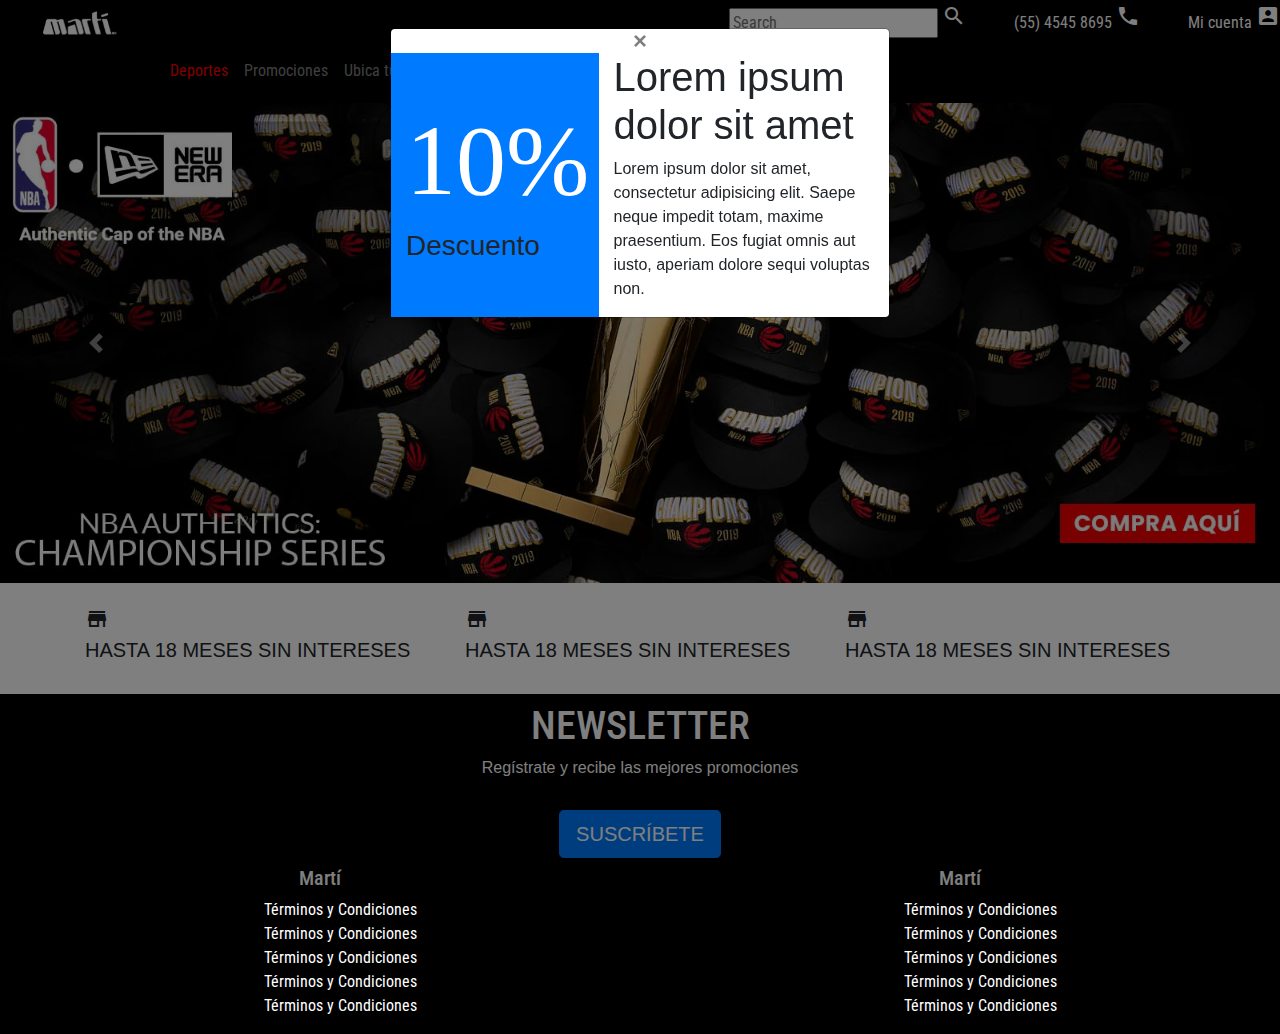
<file: index.html>
<!DOCTYPE html>
<html lang="en">
<head>
	<meta charset="UTF-8">
	<meta name="viewport" content="width=device-width, initial-scale=1, shrink-to-fit=no">
	<title>Bootstrap</title>
	<link rel="stylesheet" href="css/bootstrap.min.css">
	<link rel="stylesheet" href="css/styles.css">
	<!-- fonts -->
	<link href="https://fonts.googleapis.com/css?family=Roboto+Condensed&display=swap" rel="stylesheet">
	<!-- icons -->
	<link href="https://fonts.googleapis.com/icon?family=Material+Icons" rel="stylesheet">
</head>
<body>
	<header>
		<!-- Nav -->
		<ul class="nav justify-content-end text-white">
			<li class="nav-item ml-5 mt-1">
				<input class="d-none d-md-inline" type="text" placeholder="Search">
				<i class="material-icons">search</i>
			</li>
			<li class="nav-item ml-5 mt-1">
				<span  class="d-none d-md-inline">(55) 4545 8695</span>
				<i class="material-icons">call</i>
			</li>
			<li class="nav-item ml-5 mt-1">
				<span  class="d-none d-md-inline">Mi cuenta</span>
				<i class="material-icons">account_box</i>
			</li>
		</ul>
		<!-- Navbar -->
		<nav class="navbar navbar-expand-lg navbar-dark">
			<a class="navbar-brand" href="#">
				<img src="img/logo.png" alt="Logo">
			</a>
			<button class="navbar-toggler" type="button" data-toggle="collapse" data-target="#navbarNav" aria-controls="navbarNav" aria-expanded="false" aria-label="Toggle navigation">
				<span class="navbar-toggler-icon"></span>
			</button>
			<div class="collapse navbar-collapse" id="navbarNav">
				<ul class="navbar-nav">
					<li class="nav-item active">
						<a class="nav-link" href="deportes.html">Deportes <span class="sr-only">(current)</span></a>
					</li>
					<li class="nav-item">
						<a class="nav-link" href="promociones.html">Promociones</a>
					</li>
					<li class="nav-item">
						<a class="nav-link" href="ubica.html">Ubica tu tienda</a>
					</li>
				</ul>
			</div>
		</nav>
	</header>
	<main>
		<!-- modal -->
		<!-- Modal -->
		<div id="myModal" class="modal fade" id="staticBackdrop" data-backdrop="static" tabindex="-1" role="dialog" aria-labelledby="staticBackdropLabel" aria-hidden="true">
		  <div class="modal-dialog" role="document">
		    <div class="modal-content">
		    	<button type="button" class="close" data-dismiss="modal" aria-label="Close">
		          <span aria-hidden="true">&times;</span>
		        </button>
		     	<div class="container-fluid">
		     		<div class="row">
		     			<div id="azul" class="col-12 col-md-5 bg-primary pt-5">
		     				<h1>10%</h1>
		     				<h3>Descuento</h3>
		     			</div>
		     			<div class="col-12 col-md-7">
		     				<h1>Lorem ipsum dolor sit amet</h1>
		     				<p>Lorem ipsum dolor sit amet, consectetur adipisicing elit. Saepe neque impedit totam, maxime praesentium. Eos fugiat omnis aut iusto, aperiam dolore sequi voluptas non.</p>
		     				
		     			</div>
		     		</div>
		     	</div>
		    </div>
		  </div>
		</div>
		<!-- carousel -->
		<div id="carouselExampleInterval" class="carousel slide" data-ride="carousel">
		  <div class="carousel-inner">
		    <div class="carousel-item active" data-interval="10000">
		      <img src="img/c1.jpg" class="d-block w-100" alt="...">
		    </div>
		    <div class="carousel-item" data-interval="2000">
		      <img src="img/c2.jpg" class="d-block w-100" alt="...">
		    </div>
		    <div class="carousel-item">
		      <img src="img/c3.jpg" class="d-block w-100" alt="...">
		    </div>
		  </div>
		  <a class="carousel-control-prev" href="#carouselExampleInterval" role="button" data-slide="prev">
		    <span class="carousel-control-prev-icon" aria-hidden="true"></span>
		    <span class="sr-only">Previous</span>
		  </a>
		  <a class="carousel-control-next" href="#carouselExampleInterval" role="button" data-slide="next">
		    <span class="carousel-control-next-icon" aria-hidden="true"></span>
		    <span class="sr-only">Next</span>
		  </a>
		</div>
		<!-- columnas blancas -->
		<div class="container">
			<div class="row">
				<div class="col-12 col-md-4 mt-4 mb-4">
					<i class="material-icons">store</i>
					<h5>HASTA 18 MESES SIN INTERESES</h5>
				</div>
				<!-- 2 -->
				<div class="col-12 col-md-4 mt-4 mb-4">
					<i class="material-icons">store</i>
					<h5>HASTA 18 MESES SIN INTERESES</h5>
				</div>
				<!-- 3 -->
				<div class="col-12 col-md-4 mt-4 mb-4">
					<i class="material-icons">store</i>
					<h5>HASTA 18 MESES SIN INTERESES</h5>
				</div>
			</div>
		</div>
	</main>
	<footer>
		<!-- jumbotron -->
		<div class="jumbotron jumbotron-fluid text-white p-2 m-0">
			<div class="container">
				<h1>NEWSLETTER</h1>
				<h6>Regístrate y recibe las mejores promociones</h6>
				<button type="button" class="btn btn-primary btn-lg mt-4">SUSCRÍBETE</button>
			</div>
		</div>
		<!-- collapsible para small-->
		<div class="accordion d-md-none" id="accordionExample">
			<!-- card 1 -->
			<div class="card text-white">
				<div class="card-header border-secondary border-top border-bottom mt-3" id="headingOne">
					<h2 class="mb-0">
						<button class="btn btn-link" type="button" data-toggle="collapse" data-target="#collapseOne" aria-expanded="true" aria-controls="collapseOne">
							Collapsible Group Item #1
						</button>
					</h2>
				</div>

				<div id="collapseOne" class="collapse show" aria-labelledby="headingOne" data-parent="#accordionExample">
					<div class="card-body">
						Anim pariatur cliche reprehenderit, enim eiusmod high life accusamus terry richardson ad squid. 3 wolf moon officia aute, non cupidatat skateboard dolor brunch. Food truck quinoa nesciunt laborum eiusmod. Brunch 3 wolf moon tempor, sunt aliqua put a bird on it squid single-origin coffee nulla assumenda shoreditch et. Nihil anim keffiyeh helvetica, craft beer labore wes anderson cred nesciunt sapiente ea proident. Ad vegan excepteur butcher vice lomo. Leggings occaecat craft beer farm-to-table, raw denim aesthetic synth nesciunt you probably haven't heard of them accusamus labore sustainable VHS.
					</div>
				</div>
			</div>
			<!-- card 2 -->
			<div class="card text-white">
				<div class="card-header border-secondary border-top border-bottom mt-3" id="headingTwo">
					<h2 class="mb-0">
						<button class="btn btn-link collapsed" type="button" data-toggle="collapse" data-target="#collapseTwo" aria-expanded="false" aria-controls="collapseTwo">
							Collapsible Group Item #2
						</button>
					</h2>
				</div>
				<div id="collapseTwo" class="collapse" aria-labelledby="headingTwo" data-parent="#accordionExample">
					<div class="card-body">
						Anim pariatur cliche reprehenderit, enim eiusmod high life accusamus terry richardson ad squid. 3 wolf moon officia aute, non cupidatat skateboard dolor brunch. Food truck quinoa nesciunt laborum eiusmod. Brunch 3 wolf moon tempor, sunt aliqua put a bird on it squid single-origin coffee nulla assumenda shoreditch et. Nihil anim keffiyeh helvetica, craft beer labore wes anderson cred nesciunt sapiente ea proident. Ad vegan excepteur butcher vice lomo. Leggings occaecat craft beer farm-to-table, raw denim aesthetic synth nesciunt you probably haven't heard of them accusamus labore sustainable VHS.
					</div>
				</div>
			</div>
		</div>
		<!-- para md -->
		<div class="container-fluid">
			<div class="row text-white negro">
				<div class="col-6 d-none d-md-block">
					<h5>Martí</h5>
					<ul type="none">
						<li>Términos y Condiciones</li>
						<li>Términos y Condiciones</li>
						<li>Términos y Condiciones</li>
						<li>Términos y Condiciones</li>
						<li>Términos y Condiciones</li>
					</ul>
				</div>
				<div class="col-6 d-none d-md-block">
					<h5>Martí</h5>
					<ul type="none">
						<li>Términos y Condiciones</li>
						<li>Términos y Condiciones</li>
						<li>Términos y Condiciones</li>
						<li>Términos y Condiciones</li>
						<li>Términos y Condiciones</li>
					</ul>
				</div>
			</div>
		</div>
	</footer>
</body>
<script src="js/jquery.js"></script>
<script src="js/bootstrap.min.js"></script>
<script src="js/app.js"></script>
</html>
</file>
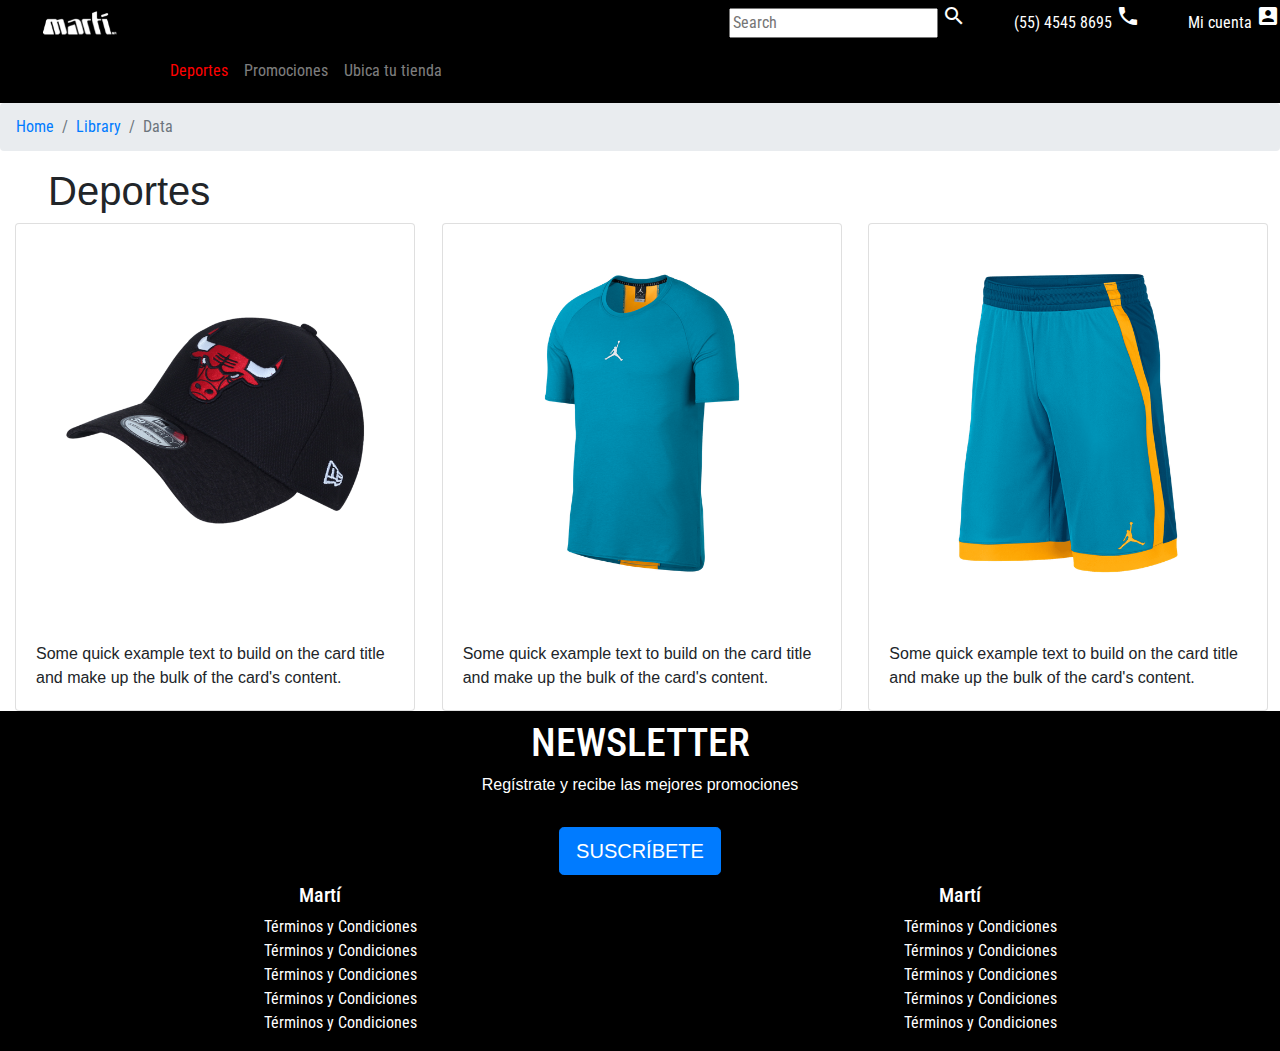
<file: deportes.html>
<!DOCTYPE html>
<html lang="en">
<head>
	<meta charset="UTF-8">
	<meta name="viewport" content="width=device-width, initial-scale=1, shrink-to-fit=no">
	<title>Bootstrap</title>
	<link rel="stylesheet" href="css/bootstrap.min.css">
	<link rel="stylesheet" href="css/styles.css">
	<!-- fonts -->
	<link href="https://fonts.googleapis.com/css?family=Roboto+Condensed&display=swap" rel="stylesheet">
	<!-- icons -->
	<link href="https://fonts.googleapis.com/icon?family=Material+Icons" rel="stylesheet">
</head>
<body>
	<header>
		<!-- Nav -->
		<ul class="nav justify-content-end text-white">
			<li class="nav-item ml-5 mt-1">
				<input class="d-none d-md-inline" type="text" placeholder="Search">
				<i class="material-icons">search</i>
			</li>
			<li class="nav-item ml-5 mt-1">
				<span  class="d-none d-md-inline">(55) 4545 8695</span>
				<i class="material-icons">call</i>
			</li>
			<li class="nav-item ml-5 mt-1">
				<span  class="d-none d-md-inline">Mi cuenta</span>
				<i class="material-icons">account_box</i>
			</li>
		</ul>
		<!-- Navbar -->
		<nav class="navbar navbar-expand-lg navbar-dark">
			<a class="navbar-brand" href="#">
				<img src="img/logo.png" alt="Logo">
			</a>
			<button class="navbar-toggler" type="button" data-toggle="collapse" data-target="#navbarNav" aria-controls="navbarNav" aria-expanded="false" aria-label="Toggle navigation">
				<span class="navbar-toggler-icon"></span>
			</button>
			<div class="collapse navbar-collapse" id="navbarNav">
				<ul class="navbar-nav">
					<li class="nav-item active">
						<a class="nav-link" href="deportes.html">Deportes <span class="sr-only">(current)</span></a>
					</li>
					<li class="nav-item">
						<a class="nav-link" href="promociones.html">Promociones</a>
					</li>
					<li class="nav-item">
						<a class="nav-link" href="ubica.html">Ubica tu tienda</a>
					</li>
				</ul>
			</div>
		</nav>
	</header>
	<main>
		<!-- breadcrumb -->
		<nav aria-label="breadcrumb" class="bread">
			<ol class="breadcrumb">
				<li class="breadcrumb-item"><a href="#">Home</a></li>
				<li class="breadcrumb-item"><a href="#">Library</a></li>
				<li class="breadcrumb-item active" aria-current="page">Data</li>
			</ol>
		</nav>

		<h1 class=ml-5>Deportes</h1>
		<!-- cards -->

		<div class="container-fluid">
			<div class="row">
				<div class="col-12 col-md-4">
					<div class="card" style="width: 25rem;">
						<img src="img/card1.png" class="card-img-top" alt="...">
						<div class="card-body">
							<p class="card-text">Some quick example text to build on the card title and make up the bulk of the card's content.</p>
						</div>
					</div>	
				</div>

				<div class="col-12 col-md-4">
					<div class="card" style="width: 25rem;">
						<img src="img/card2.png" class="card-img-top" alt="...">
						<div class="card-body">
							<p class="card-text">Some quick example text to build on the card title and make up the bulk of the card's content.</p>
						</div>
					</div>	
				</div>

				<div class="col-12 col-md-4">
					<div class="card" style="width: 25rem;">
						<img src="img/card3.png" class="card-img-top" alt="...">
						<div class="card-body">
							<p class="card-text">Some quick example text to build on the card title and make up the bulk of the card's content.</p>
						</div>
					</div>	
				</div>


			</div>
		</div>
	</main>
	<footer>
		<!-- jumbotron -->
		<div class="jumbotron jumbotron-fluid text-white p-2 m-0">
			<div class="container">
				<h1>NEWSLETTER</h1>
				<h6>Regístrate y recibe las mejores promociones</h6>
				<button type="button" class="btn btn-primary btn-lg mt-4">SUSCRÍBETE</button>
			</div>
		</div>
		<!-- collapsible para small-->
		<div class="accordion d-md-none" id="accordionExample">
			<!-- card 1 -->
			<div class="card text-white">
				<div class="card-header border-secondary border-top border-bottom mt-3" id="headingOne">
					<h2 class="mb-0">
						<button class="btn btn-link" type="button" data-toggle="collapse" data-target="#collapseOne" aria-expanded="true" aria-controls="collapseOne">
							Collapsible Group Item #1
						</button>
					</h2>
				</div>

				<div id="collapseOne" class="collapse show" aria-labelledby="headingOne" data-parent="#accordionExample">
					<div class="card-body">
						Anim pariatur cliche reprehenderit, enim eiusmod high life accusamus terry richardson ad squid. 3 wolf moon officia aute, non cupidatat skateboard dolor brunch. Food truck quinoa nesciunt laborum eiusmod. Brunch 3 wolf moon tempor, sunt aliqua put a bird on it squid single-origin coffee nulla assumenda shoreditch et. Nihil anim keffiyeh helvetica, craft beer labore wes anderson cred nesciunt sapiente ea proident. Ad vegan excepteur butcher vice lomo. Leggings occaecat craft beer farm-to-table, raw denim aesthetic synth nesciunt you probably haven't heard of them accusamus labore sustainable VHS.
					</div>
				</div>
			</div>
			<!-- card 2 -->
			<div class="card text-white">
				<div class="card-header border-secondary border-top border-bottom mt-3" id="headingTwo">
					<h2 class="mb-0">
						<button class="btn btn-link collapsed" type="button" data-toggle="collapse" data-target="#collapseTwo" aria-expanded="false" aria-controls="collapseTwo">
							Collapsible Group Item #2
						</button>
					</h2>
				</div>
				<div id="collapseTwo" class="collapse" aria-labelledby="headingTwo" data-parent="#accordionExample">
					<div class="card-body">
						Anim pariatur cliche reprehenderit, enim eiusmod high life accusamus terry richardson ad squid. 3 wolf moon officia aute, non cupidatat skateboard dolor brunch. Food truck quinoa nesciunt laborum eiusmod. Brunch 3 wolf moon tempor, sunt aliqua put a bird on it squid single-origin coffee nulla assumenda shoreditch et. Nihil anim keffiyeh helvetica, craft beer labore wes anderson cred nesciunt sapiente ea proident. Ad vegan excepteur butcher vice lomo. Leggings occaecat craft beer farm-to-table, raw denim aesthetic synth nesciunt you probably haven't heard of them accusamus labore sustainable VHS.
					</div>
				</div>
			</div>
		</div>
		<!-- para md -->
		<div class="container-fluid">
			<div class="row text-white negro">
				<div class="col-6 d-none d-md-block">
					<h5>Martí</h5>
					<ul type="none">
						<li>Términos y Condiciones</li>
						<li>Términos y Condiciones</li>
						<li>Términos y Condiciones</li>
						<li>Términos y Condiciones</li>
						<li>Términos y Condiciones</li>
					</ul>
				</div>
				<div class="col-6 d-none d-md-block">
					<h5>Martí</h5>
					<ul type="none">
						<li>Términos y Condiciones</li>
						<li>Términos y Condiciones</li>
						<li>Términos y Condiciones</li>
						<li>Términos y Condiciones</li>
						<li>Términos y Condiciones</li>
					</ul>
				</div>
			</div>
		</div>
	</footer>
</body>
<script src="js/jquery.js"></script>
<script src="js/bootstrap.min.js"></script>
<script src="js/app.js"></script>
</html>
</file>
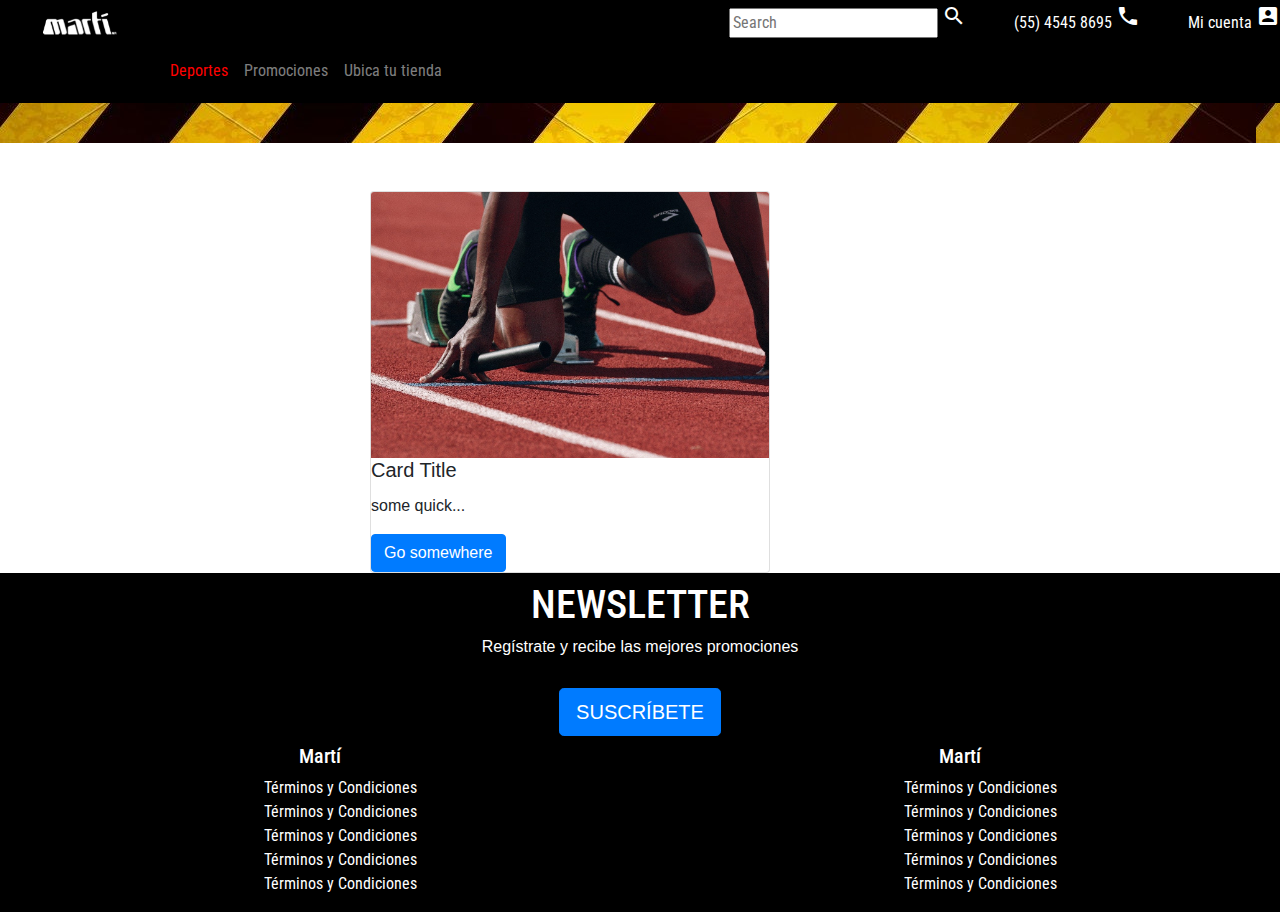
<file: promociones.html>
<!DOCTYPE html>
<html lang="en">
<head>
	<meta charset="UTF-8">
	<meta name="viewport" content="width=device-width, initial-scale=1, shrink-to-fit=no">
	<title>Bootstrap</title>
	<link rel="stylesheet" href="css/bootstrap.min.css">
	<link rel="stylesheet" href="css/styles.css">
	<!-- fonts -->
	<link href="https://fonts.googleapis.com/css?family=Roboto+Condensed&display=swap" rel="stylesheet">
	<!-- icons -->
	<link href="https://fonts.googleapis.com/icon?family=Material+Icons" rel="stylesheet">
</head>
<body>
	<header>
		<!-- Nav -->
		<ul class="nav justify-content-end text-white">
			<li class="nav-item ml-5 mt-1">
				<input class="d-none d-md-inline" type="text" placeholder="Search">
				<i class="material-icons">search</i>
			</li>
			<li class="nav-item ml-5 mt-1">
				<span  class="d-none d-md-inline">(55) 4545 8695</span>
				<i class="material-icons">call</i>
			</li>
			<li class="nav-item ml-5 mt-1">
				<span  class="d-none d-md-inline">Mi cuenta</span>
				<i class="material-icons">account_box</i>
			</li>
		</ul>
		<!-- Navbar -->
		<nav class="navbar navbar-expand-lg navbar-dark">
			<a class="navbar-brand" href="#">
				<img src="img/logo.png" alt="Logo">
			</a>
			<button class="navbar-toggler" type="button" data-toggle="collapse" data-target="#navbarNav" aria-controls="navbarNav" aria-expanded="false" aria-label="Toggle navigation">
				<span class="navbar-toggler-icon"></span>
			</button>
			<div class="collapse navbar-collapse" id="navbarNav">
				<ul class="navbar-nav">
					<li class="nav-item active">
						<a class="nav-link" href="deportes.html">Deportes <span class="sr-only">(current)</span></a>
					</li>
					<li class="nav-item">
						<a class="nav-link" href="promociones.html">Promociones</a>
					</li>
					<li class="nav-item">
						<a class="nav-link" href="ubica.html">Ubica tu tienda</a>
					</li>
				</ul>
			</div>
		</nav>
	</header>
	<main>
		<!-- rayas -->
		<div class="amarillo"></div>
		<!-- cards -->
		<div class="container justify-content-center">	
			<div class="row mt-5 justify-content-center">
				<!-- card 1 -->
				<div class="col-12 col-md-6">
					<div class="card" style="width: 25rem;">
						<img src="img/athlete-1840437_1280.jpg" alt="" class="card-img-top">
						<div class="class-body">
							<h5 class="card-title">Card Title</h5>
							<p class="card-text">some quick...</p>
						<a href="#" class="btn btn-primary">Go somewhere</a>	
						</div>
						
					</div>
					
				</div>
			</div>

		</div>
	</main>
	<footer>
		<!-- jumbotron -->
		<div class="jumbotron jumbotron-fluid text-white p-2 m-0">
			<div class="container">
				<h1>NEWSLETTER</h1>
				<h6>Regístrate y recibe las mejores promociones</h6>
				<button type="button" class="btn btn-primary btn-lg mt-4">SUSCRÍBETE</button>
			</div>
		</div>
		<!-- collapsible para small-->
		<div class="accordion d-md-none" id="accordionExample">
			<!-- card 1 -->
			<div class="card text-white">
				<div class="card-header border-secondary border-top border-bottom mt-3" id="headingOne">
					<h2 class="mb-0">
						<button class="btn btn-link" type="button" data-toggle="collapse" data-target="#collapseOne" aria-expanded="true" aria-controls="collapseOne">
							Collapsible Group Item #1
						</button>
					</h2>
				</div>

				<div id="collapseOne" class="collapse show" aria-labelledby="headingOne" data-parent="#accordionExample">
					<div class="card-body">
						Anim pariatur cliche reprehenderit, enim eiusmod high life accusamus terry richardson ad squid. 3 wolf moon officia aute, non cupidatat skateboard dolor brunch. Food truck quinoa nesciunt laborum eiusmod. Brunch 3 wolf moon tempor, sunt aliqua put a bird on it squid single-origin coffee nulla assumenda shoreditch et. Nihil anim keffiyeh helvetica, craft beer labore wes anderson cred nesciunt sapiente ea proident. Ad vegan excepteur butcher vice lomo. Leggings occaecat craft beer farm-to-table, raw denim aesthetic synth nesciunt you probably haven't heard of them accusamus labore sustainable VHS.
					</div>
				</div>
			</div>
			<!-- card 2 -->
			<div class="card text-white">
				<div class="card-header border-secondary border-top border-bottom mt-3" id="headingTwo">
					<h2 class="mb-0">
						<button class="btn btn-link collapsed" type="button" data-toggle="collapse" data-target="#collapseTwo" aria-expanded="false" aria-controls="collapseTwo">
							Collapsible Group Item #2
						</button>
					</h2>
				</div>
				<div id="collapseTwo" class="collapse" aria-labelledby="headingTwo" data-parent="#accordionExample">
					<div class="card-body">
						Anim pariatur cliche reprehenderit, enim eiusmod high life accusamus terry richardson ad squid. 3 wolf moon officia aute, non cupidatat skateboard dolor brunch. Food truck quinoa nesciunt laborum eiusmod. Brunch 3 wolf moon tempor, sunt aliqua put a bird on it squid single-origin coffee nulla assumenda shoreditch et. Nihil anim keffiyeh helvetica, craft beer labore wes anderson cred nesciunt sapiente ea proident. Ad vegan excepteur butcher vice lomo. Leggings occaecat craft beer farm-to-table, raw denim aesthetic synth nesciunt you probably haven't heard of them accusamus labore sustainable VHS.
					</div>
				</div>
			</div>
		</div>
		<!-- para md -->
		<div class="container-fluid">
			<div class="row text-white negro">
				<div class="col-6 d-none d-md-block">
					<h5>Martí</h5>
					<ul type="none">
						<li>Términos y Condiciones</li>
						<li>Términos y Condiciones</li>
						<li>Términos y Condiciones</li>
						<li>Términos y Condiciones</li>
						<li>Términos y Condiciones</li>
					</ul>
				</div>
				<div class="col-6 d-none d-md-block">
					<h5>Martí</h5>
					<ul type="none">
						<li>Términos y Condiciones</li>
						<li>Términos y Condiciones</li>
						<li>Términos y Condiciones</li>
						<li>Términos y Condiciones</li>
						<li>Términos y Condiciones</li>
					</ul>
				</div>
			</div>
		</div>
	</footer>
</body>
<script src="js/jquery.js"></script>
<script src="js/bootstrap.min.js"></script>
<script src="js/app.js"></script>
</html>
</file>
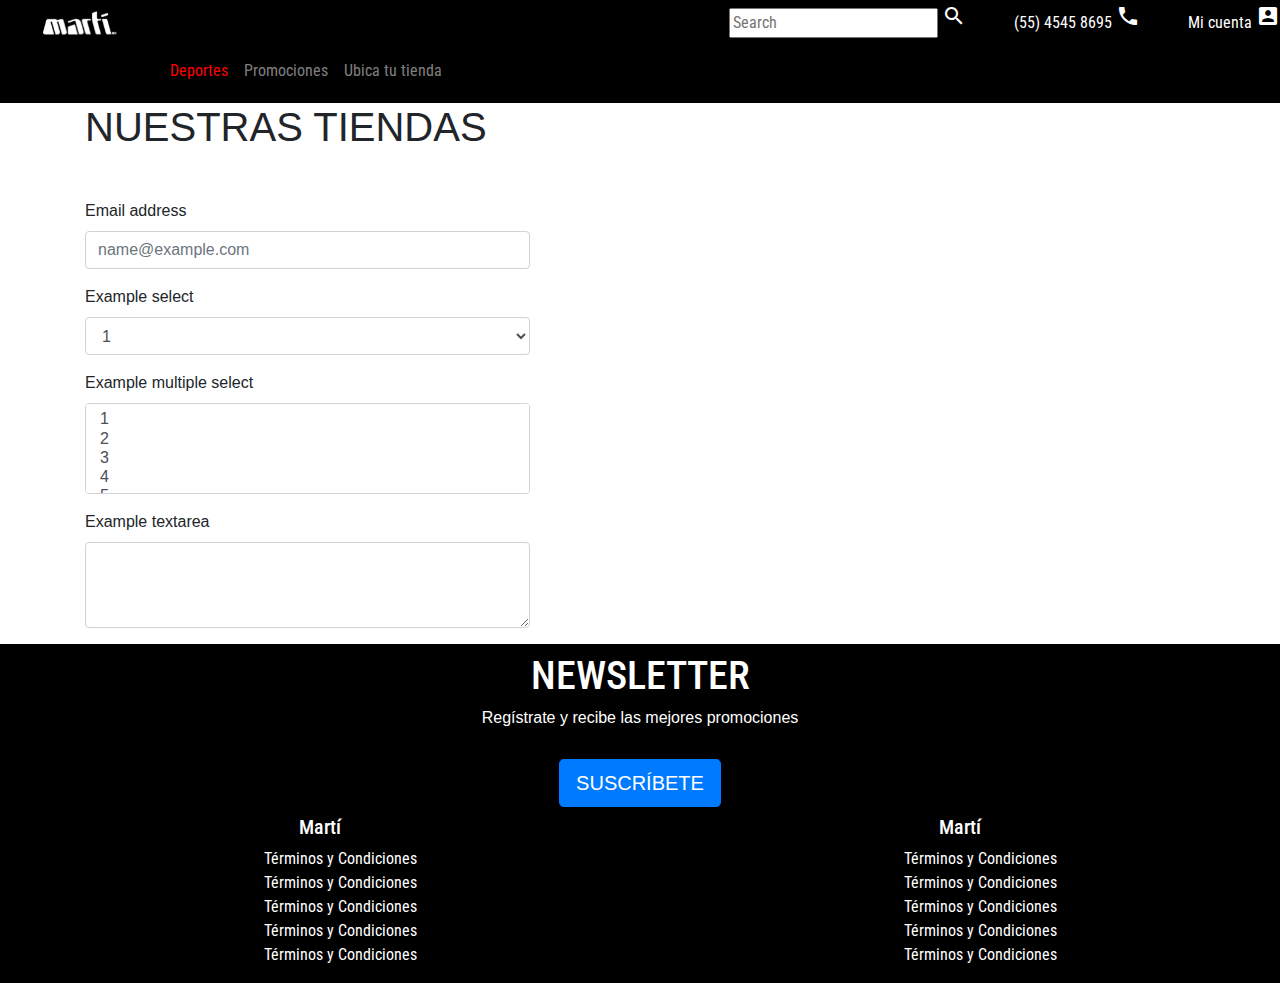
<file: ubica.html>
<!DOCTYPE html>
<html lang="en">
<head>
	<meta charset="UTF-8">
	<meta name="viewport" content="width=device-width, initial-scale=1, shrink-to-fit=no">
	<title>Bootstrap</title>
	<link rel="stylesheet" href="css/bootstrap.min.css">
	<link rel="stylesheet" href="css/styles.css">
	<!-- fonts -->
	<link href="https://fonts.googleapis.com/css?family=Roboto+Condensed&display=swap" rel="stylesheet">
	<!-- icons -->
	<link href="https://fonts.googleapis.com/icon?family=Material+Icons" rel="stylesheet">
</head>
<body>
	<header>
		<!-- Nav -->
		<ul class="nav justify-content-end text-white">
			<li class="nav-item ml-5 mt-1">
				<input class="d-none d-md-inline" type="text" placeholder="Search">
				<i class="material-icons">search</i>
			</li>
			<li class="nav-item ml-5 mt-1">
				<span  class="d-none d-md-inline">(55) 4545 8695</span>
				<i class="material-icons">call</i>
			</li>
			<li class="nav-item ml-5 mt-1">
				<span  class="d-none d-md-inline">Mi cuenta</span>
				<i class="material-icons">account_box</i>
			</li>
		</ul>
		<!-- Navbar -->
		<nav class="navbar navbar-expand-lg navbar-dark">
			<a class="navbar-brand" href="#">
				<img src="img/logo.png" alt="Logo">
			</a>
			<button class="navbar-toggler" type="button" data-toggle="collapse" data-target="#navbarNav" aria-controls="navbarNav" aria-expanded="false" aria-label="Toggle navigation">
				<span class="navbar-toggler-icon"></span>
			</button>
			<div class="collapse navbar-collapse" id="navbarNav">
				<ul class="navbar-nav">
					<li class="nav-item active">
						<a class="nav-link" href="deportes.html">Deportes <span class="sr-only">(current)</span></a>
					</li>
					<li class="nav-item">
						<a class="nav-link" href="promociones.html">Promociones</a>
					</li>
					<li class="nav-item">
						<a class="nav-link" href="ubica.html">Ubica tu tienda</a>
					</li>
				</ul>
			</div>
		</nav>
	</header>
	<main>
		<div class="container">
			<h1>NUESTRAS TIENDAS</h1>
			<div class="row mt-5">
				<div class="col-12 col-md-5">
					<!--  formulario-->
					<form>
						<div class="form-group">
							<label for="exampleFormControlInput1">Email address</label>
							<input type="email" class="form-control" id="exampleFormControlInput1" placeholder="name@example.com">
						</div>
						<div class="form-group">
							<label for="exampleFormControlSelect1">Example select</label>
							<select class="form-control" id="exampleFormControlSelect1">
								<option>1</option>
								<option>2</option>
								<option>3</option>
								<option>4</option>
								<option>5</option>
							</select>
						</div>
						<div class="form-group">
							<label for="exampleFormControlSelect2">Example multiple select</label>
							<select multiple class="form-control" id="exampleFormControlSelect2">
								<option>1</option>
								<option>2</option>
								<option>3</option>
								<option>4</option>
								<option>5</option>
							</select>
						</div>
						<div class="form-group">
							<label for="exampleFormControlTextarea1">Example textarea</label>
							<textarea class="form-control" id="exampleFormControlTextarea1" rows="3"></textarea>
						</div>
					</form>
				</div>
                <div class="col-12 col-md-7">
                	<iframe src="https://www.google.com/maps/embed?pb=!1m14!1m8!1m3!1d481728.8046975629!2d-99.4238064!3d19.390519!3m2!1i1024!2i768!4f13.1!3m3!1m2!1s0x85d201c0d2165c59%3A0x55ed0a39530b64fd!2sMart%C3%AD%20OUTLET!5e0!3m2!1ses-419!2smx!4v1579274299567!5m2!1ses-419!2smx"frameborder="0" style="border:0;" allowfullscreen=""></iframe>
                </div>

			</div>
		</div>


	</main>
	<footer>
		<!-- jumbotron -->
		<div class="jumbotron jumbotron-fluid text-white p-2 m-0">
			<div class="container">
				<h1>NEWSLETTER</h1>
				<h6>Regístrate y recibe las mejores promociones</h6>
				<button type="button" class="btn btn-primary btn-lg mt-4">SUSCRÍBETE</button>
			</div>
		</div>
		<!-- collapsible para small-->
		<div class="accordion d-md-none" id="accordionExample">
			<!-- card 1 -->
			<div class="card text-white">
				<div class="card-header border-secondary border-top border-bottom mt-3" id="headingOne">
					<h2 class="mb-0">
						<button class="btn btn-link" type="button" data-toggle="collapse" data-target="#collapseOne" aria-expanded="true" aria-controls="collapseOne">
							Collapsible Group Item #1
						</button>
					</h2>
				</div>

				<div id="collapseOne" class="collapse show" aria-labelledby="headingOne" data-parent="#accordionExample">
					<div class="card-body">
						Anim pariatur cliche reprehenderit, enim eiusmod high life accusamus terry richardson ad squid. 3 wolf moon officia aute, non cupidatat skateboard dolor brunch. Food truck quinoa nesciunt laborum eiusmod. Brunch 3 wolf moon tempor, sunt aliqua put a bird on it squid single-origin coffee nulla assumenda shoreditch et. Nihil anim keffiyeh helvetica, craft beer labore wes anderson cred nesciunt sapiente ea proident. Ad vegan excepteur butcher vice lomo. Leggings occaecat craft beer farm-to-table, raw denim aesthetic synth nesciunt you probably haven't heard of them accusamus labore sustainable VHS.
					</div>
				</div>
			</div>
			<!-- card 2 -->
			<div class="card text-white">
				<div class="card-header border-secondary border-top border-bottom mt-3" id="headingTwo">
					<h2 class="mb-0">
						<button class="btn btn-link collapsed" type="button" data-toggle="collapse" data-target="#collapseTwo" aria-expanded="false" aria-controls="collapseTwo">
							Collapsible Group Item #2
						</button>
					</h2>
				</div>
				<div id="collapseTwo" class="collapse" aria-labelledby="headingTwo" data-parent="#accordionExample">
					<div class="card-body">
						Anim pariatur cliche reprehenderit, enim eiusmod high life accusamus terry richardson ad squid. 3 wolf moon officia aute, non cupidatat skateboard dolor brunch. Food truck quinoa nesciunt laborum eiusmod. Brunch 3 wolf moon tempor, sunt aliqua put a bird on it squid single-origin coffee nulla assumenda shoreditch et. Nihil anim keffiyeh helvetica, craft beer labore wes anderson cred nesciunt sapiente ea proident. Ad vegan excepteur butcher vice lomo. Leggings occaecat craft beer farm-to-table, raw denim aesthetic synth nesciunt you probably haven't heard of them accusamus labore sustainable VHS.
					</div>
				</div>
			</div>
		</div>
		<!-- para md -->
		<div class="container-fluid">
			<div class="row text-white negro">
				<div class="col-6 d-none d-md-block">
					<h5>Martí</h5>
					<ul type="none">
						<li>Términos y Condiciones</li>
						<li>Términos y Condiciones</li>
						<li>Términos y Condiciones</li>
						<li>Términos y Condiciones</li>
						<li>Términos y Condiciones</li>
					</ul>
				</div>
				<div class="col-6 d-none d-md-block">
					<h5>Martí</h5>
					<ul type="none">
						<li>Términos y Condiciones</li>
						<li>Términos y Condiciones</li>
						<li>Términos y Condiciones</li>
						<li>Términos y Condiciones</li>
						<li>Términos y Condiciones</li>
					</ul>
				</div>
			</div>
		</div>
	</footer>
</body>
<script src="js/jquery.js"></script>
<script src="js/bootstrap.min.js"></script>
<script src="js/app.js"></script>
</html>
</file>
<file: css/styles.css>
body {
    display: flex;
    min-height: 100vh;
    flex-direction: column;
  }

 main {
    flex: 1 0 auto;
 }
      

.nav, nav, .jumbotron, .accordion .card, .negro{
	background-color: black;
	text-align: center;
	font-family: 'Roboto Condensed', sans-serif;
}

.navbar-brand img{
	width: 130px;
	height: auto;
	position: relative;
	bottom: 5vh;
}

.navbar .collapse .navbar-nav .active a{
	color: red;
}

h6, button{
	font-family: Calibri, sans-serif;
}

#azul{
	/*height: 70vh;*/
	display: inline-block;
}

#azul h1{
	font-size: 100px;
	font-family: fantasy;
	color: white;
	animation-name: huno;
	animation-duration: 1s;
	animation-iteration-count: infinite;
	animation-direction: alternate;
	animation-timing-function: ease-in;
}

@keyframes huno{
	0%{
		transform: rotate(20deg);
	}
	50%{

	}
	100%{
		transform: rotate(-20deg);
	}
}

.amarillo{
	background-image: url(../img/warning2.jpg);
	height: 40px;
}

@keyframes slide{
	100%{
		background-position-x: -500px; 
	}
}
.amarillo{
	animation-name: slide;
	animation-duration: 10s;
	animation-timing-function: linear;
	animation-iteration-count: infinite;
}

.bread{
	background-color: white;
}

iframe{
	width:90%;
}
</file>
